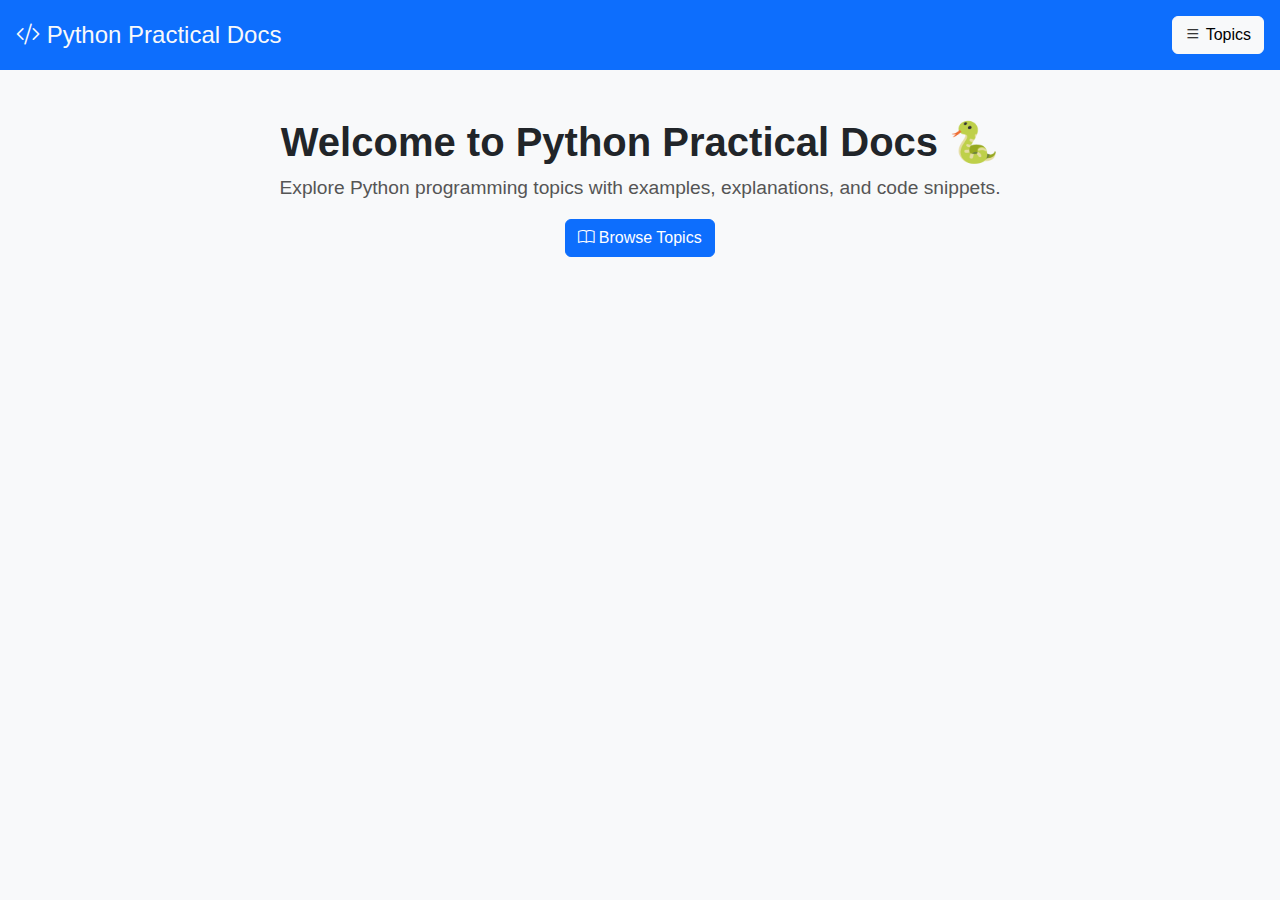
<file: docs/index.html>
<!doctype html>
<html lang="en">
  <head>
    <meta charset="utf-8">
    <meta name="viewport" content="width=device-width, initial-scale=1">
    <title>Python Practical Docs</title>

    <!-- Bootstrap & Icons -->
    <link rel="stylesheet" href="https://cdn.jsdelivr.net/npm/bootstrap-icons@1.11.3/font/bootstrap-icons.css">
    <link href="https://cdn.jsdelivr.net/npm/bootstrap@5.3.8/dist/css/bootstrap.min.css" rel="stylesheet">
    <link rel="stylesheet" href="css/style.css">
  </head>
  <body>
    <!-- Header -->
    <header class="d-flex justify-content-between align-items-center">
      <h4 class="m-0"><a href="/docs" class="text-light text-decoration-none"><i class="bi bi-code-slash"></i> Python Practical Docs</a></h4>
      <button class="btn btn-light" type="button" data-bs-toggle="offcanvas" data-bs-target="#sidebar" aria-controls="sidebar">
        <i class="bi bi-list"></i> Topics
      </button>
    </header>

<!-- Sidebar placeholder -->
<div class="offcanvas offcanvas-start" tabindex="-1" id="sidebar" aria-labelledby="sidebarLabel">
  <div class="offcanvas-header">
    <h5 class="offcanvas-title" id="sidebarLabel"><i class="bi bi-journal-code"></i> Python Topics</h5>
    <button type="button" class="btn-close" data-bs-dismiss="offcanvas" aria-label="Close"></button>
  </div>
  <div class="offcanvas-body">
    <ul>
      <li><a href="pages/print.html"><i class="bi bi-printer"></i> Print Statement</a></li>
      <li><a href="pages/variables.html"><i class="bi bi-pencil"></i> Variables</a></li>
      <li><a href="pages/datatypes.html"><i class="bi bi-database"></i> Data Types</a></li>
      <li><a href="pages/operators.html"><i class="bi bi-calculator"></i> Operators</a></li>
      <li><a href="pages/conditionals.html"><i class="bi bi-diagram-3"></i> Conditionals (if/else)</a></li>
      <li><a href="pages/loops.html"><i class="bi bi-arrow-repeat"></i> Loops</a></li>
      <li><a href="pages/functions.html"><i class="bi bi-cpu"></i> Functions</a></li>
      <li><a href="pages/lists.html"><i class="bi bi-list-ul"></i> Lists</a></li>
      <li><a href="pages/tuples.html"><i class="bi bi-collection"></i> Tuples</a></li>
      <li><a href="pages/dicts.html"><i class="bi bi-diagram-2"></i> Dictionaries</a></li>
      <li><a href="pages/sets.html"><i class="bi bi-grid"></i> Sets</a></li>
      <li><a href="pages/oop.html"><i class="bi bi-diagram-2-fill"></i> Object Oriented Programming</a></li>
      <li><a href="pages/filehandling.html"><i class="bi bi-file-earmark-text"></i> File Handling</a></li>
      <li><a href="pages/exceptions.html"><i class="bi bi-exclamation-triangle"></i> Exception Handling</a></li>
    </ul>
  </div>
</div>



    <!-- Main Content -->
    <div class="main-content">
      <h1>Welcome to Python Practical Docs 🐍</h1>
      <p>Explore Python programming topics with examples, explanations, and code snippets.</p>
      <button class="btn btn-primary" data-bs-toggle="offcanvas" data-bs-target="#sidebar">
        <i class="bi bi-book"></i> Browse Topics
      </button>
    </div>

    <!-- Bootstrap JS -->
    <script src="https://cdn.jsdelivr.net/npm/bootstrap@5.3.8/dist/js/bootstrap.bundle.min.js"></script>
    
  </body>
</html>
</file>
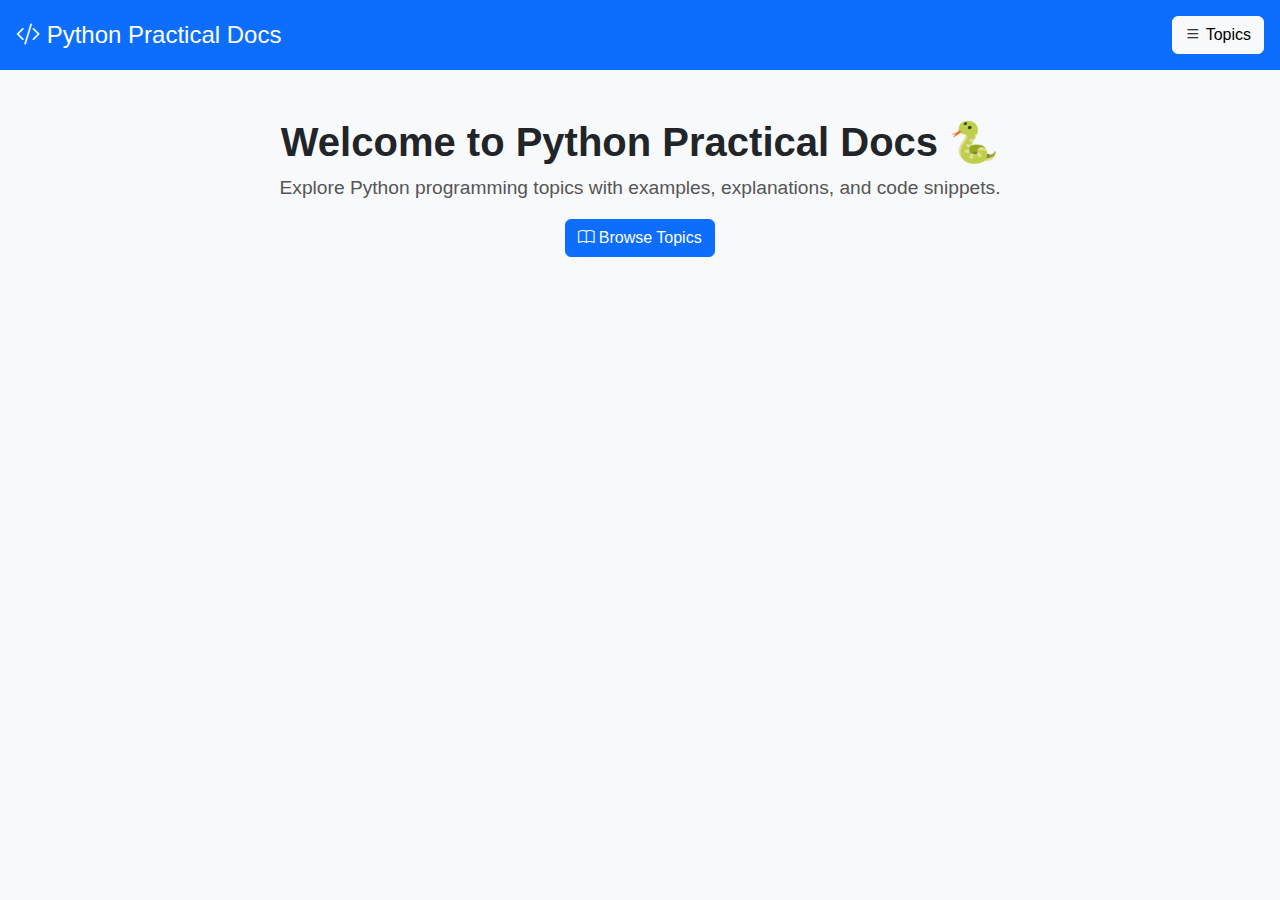
<file: front_end/index.html>
<!doctype html>
<html lang="en">
  <head>
    <meta charset="utf-8">
    <meta name="viewport" content="width=device-width, initial-scale=1">
    <title>Python Practical Docs</title>

    <!-- Bootstrap & Icons -->
    <link rel="stylesheet" href="https://cdn.jsdelivr.net/npm/bootstrap-icons@1.11.3/font/bootstrap-icons.css">
    <link href="https://cdn.jsdelivr.net/npm/bootstrap@5.3.8/dist/css/bootstrap.min.css" rel="stylesheet">

    <style>
      body {
        background-color: #f8f9fa;
        font-family: "Segoe UI", Roboto, Arial, sans-serif;
      }
      header {
        background-color: #0d6efd;
        color: white;
        padding: 1rem;
      }
      .main-content {
        padding: 3rem 1rem;
        text-align: center;
      }
      .main-content h1 {
        font-size: 2.5rem;
        font-weight: 600;
      }
      .main-content p {
        font-size: 1.2rem;
        color: #555;
      }
      .offcanvas-body ul {
        list-style-type: none;
        padding-left: 0;
      }
      .offcanvas-body li {
        margin-bottom: 0.8rem;
      }
      .offcanvas-body a {
        text-decoration: none;
        color: #212529;
        font-weight: 500;
      }
      .offcanvas-body a:hover {
        color: #0d6efd;
      }
    </style>
  </head>
  <body>
    <!-- Header -->
    <header class="d-flex justify-content-between align-items-center">
      <h4 class="m-0"><i class="bi bi-code-slash"></i> Python Practical Docs</h4>
      <button class="btn btn-light" type="button" data-bs-toggle="offcanvas" data-bs-target="#sidebar" aria-controls="sidebar">
        <i class="bi bi-list"></i> Topics
      </button>
    </header>

    <!-- Sidebar (Offcanvas) -->
    <div class="offcanvas offcanvas-start" tabindex="-1" id="sidebar" aria-labelledby="sidebarLabel">
      <div class="offcanvas-header">
        <h5 class="offcanvas-title" id="sidebarLabel"><i class="bi bi-journal-code"></i> Python Topics</h5>
        <button type="button" class="btn-close" data-bs-dismiss="offcanvas" aria-label="Close"></button>
      </div>
      <div class="offcanvas-body">
        <ul>
          <li><a href="print.html"><i class="bi bi-printer"></i> Print Statement</a></li>
          <li><a href="variables.html"><i class="bi bi-pencil"></i> Variables</a></li>
          <li><a href="datatypes.html"><i class="bi bi-database"></i> Data Types</a></li>
          <li><a href="operators.html"><i class="bi bi-calculator"></i> Operators</a></li>
          <li><a href="conditionals.html"><i class="bi bi-diagram-3"></i> Conditionals (if/else)</a></li>
          <li><a href="loops.html"><i class="bi bi-arrow-repeat"></i> Loops</a></li>
          <li><a href="functions.html"><i class="bi bi-cpu"></i> Functions</a></li>
          <li><a href="lists.html"><i class="bi bi-list-ul"></i> Lists</a></li>
          <li><a href="tuples.html"><i class="bi bi-collection"></i> Tuples</a></li>
          <li><a href="dicts.html"><i class="bi bi-diagram-2"></i> Dictionaries</a></li>
          <li><a href="sets.html"><i class="bi bi-grid"></i> Sets</a></li>
          <li><a href="oop.html"><i class="bi bi-diagram-2-fill"></i> Object Oriented Programming</a></li>
          <li><a href="filehandling.html"><i class="bi bi-file-earmark-text"></i> File Handling</a></li>
          <li><a href="exceptions.html"><i class="bi bi-exclamation-triangle"></i> Exception Handling</a></li>
        </ul>
      </div>
    </div>

    <!-- Main Content -->
    <div class="main-content">
      <h1>Welcome to Python Practical Docs 🐍</h1>
      <p>Explore Python programming topics with examples, explanations, and code snippets.</p>
      <button class="btn btn-primary" data-bs-toggle="offcanvas" data-bs-target="#sidebar">
        <i class="bi bi-book"></i> Browse Topics
      </button>
    </div>

    <!-- Bootstrap JS -->
    <script src="https://cdn.jsdelivr.net/npm/bootstrap@5.3.8/dist/js/bootstrap.bundle.min.js"></script>
  </body>
</html>
</file>
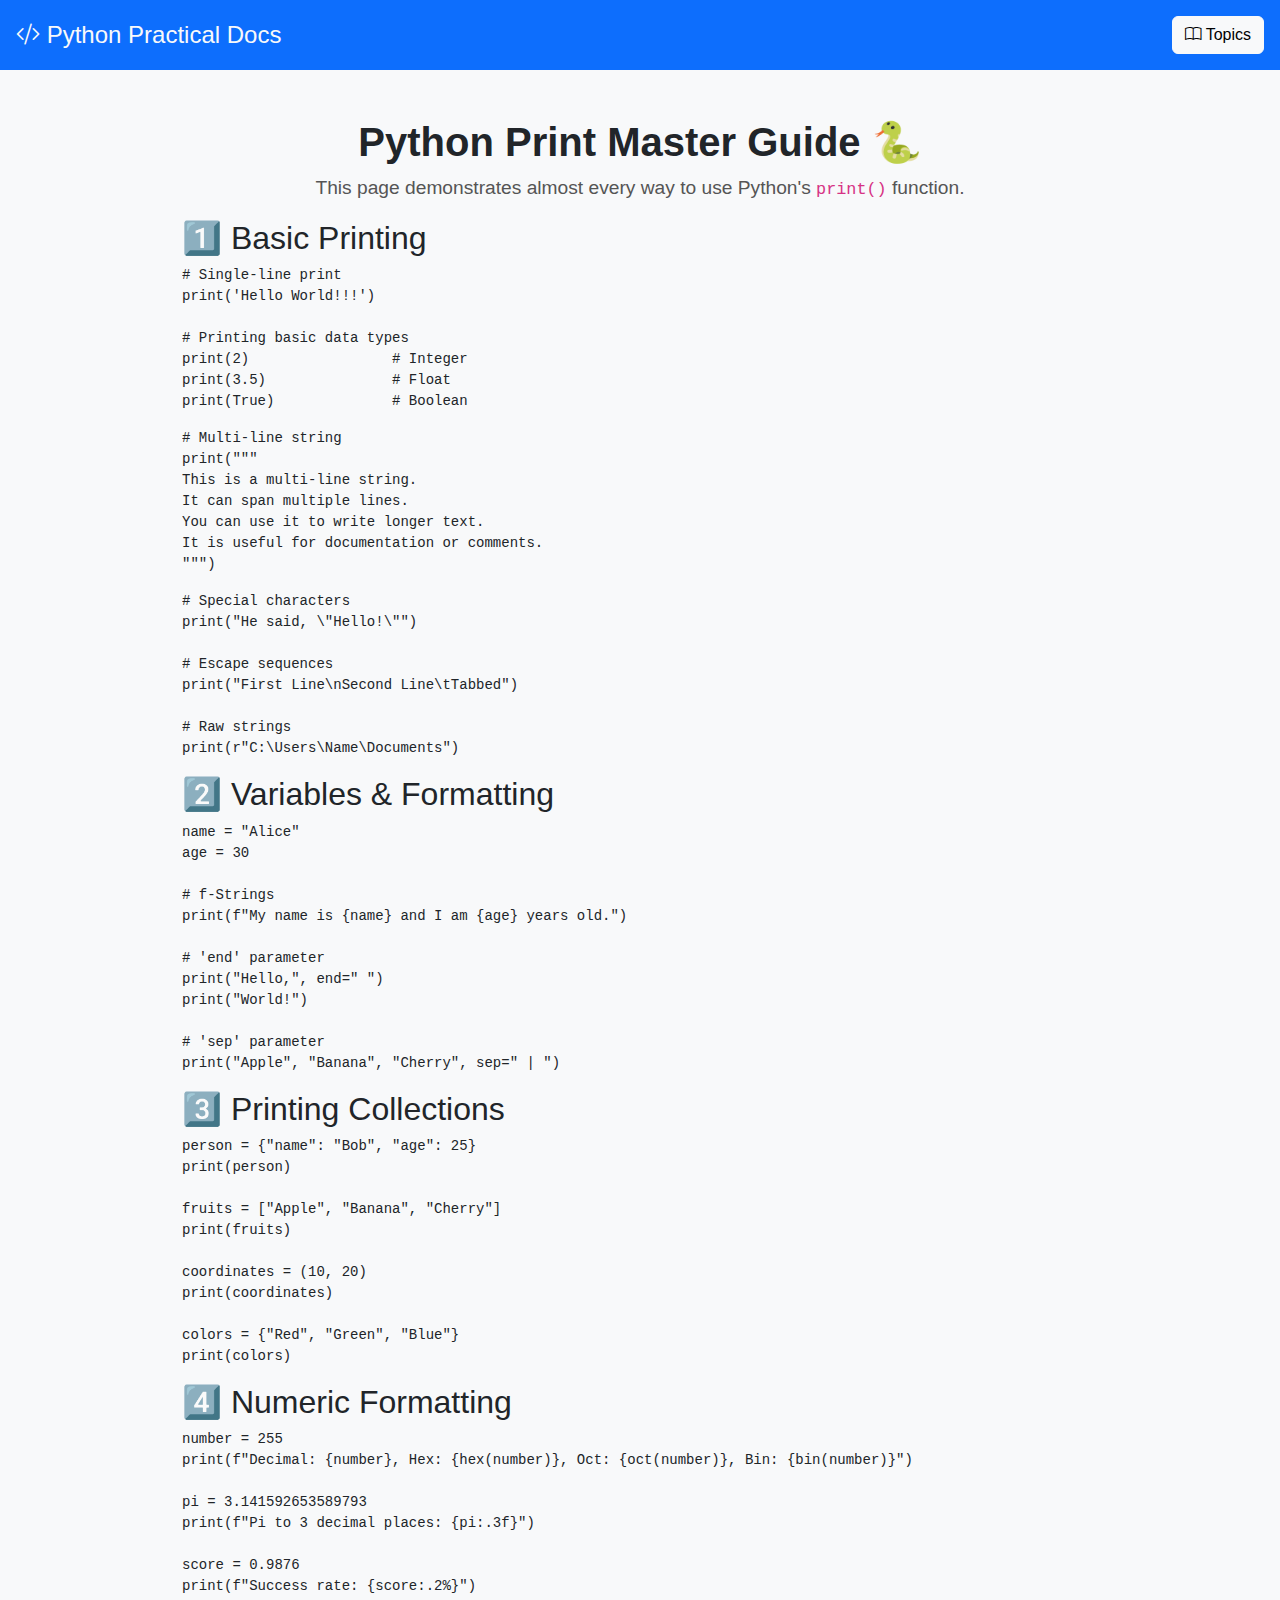
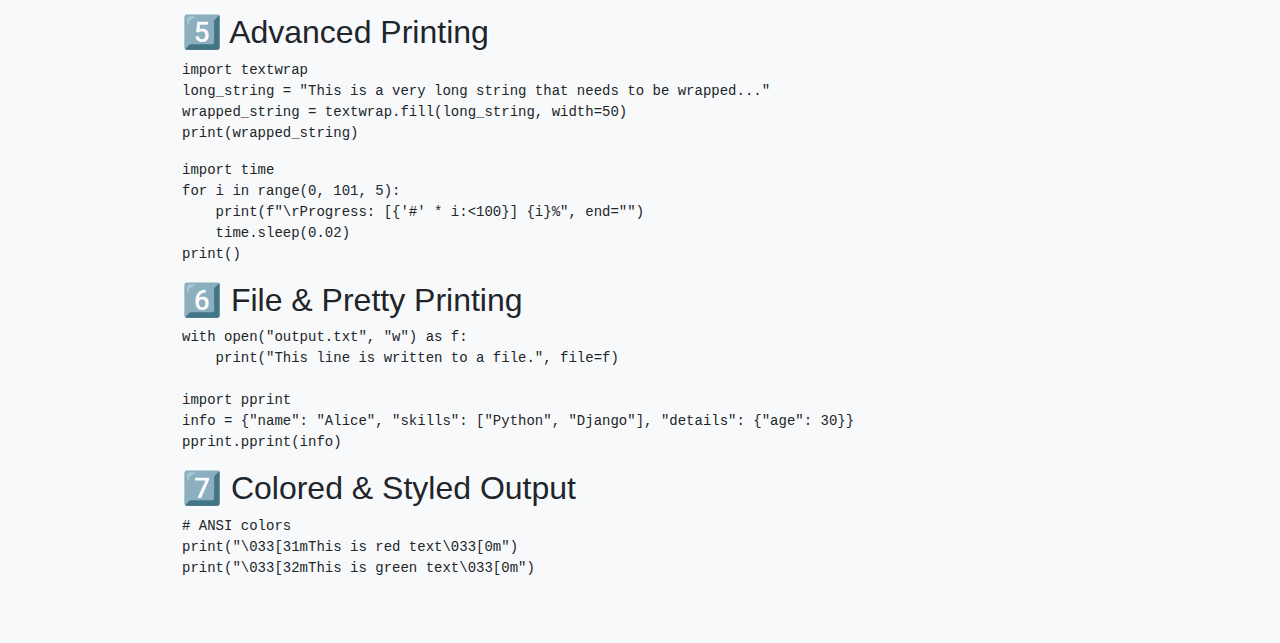
<file: docs/pages/print.html>
<!doctype html>
<html lang="en">
  <head>
    <meta charset="utf-8">
    <meta name="viewport" content="width=device-width, initial-scale=1">
    <title>Python Practical Docs</title>

    <!-- Bootstrap & Icons -->
    <link rel="stylesheet" href="https://cdn.jsdelivr.net/npm/bootstrap-icons@1.11.3/font/bootstrap-icons.css">
    <link href="https://cdn.jsdelivr.net/npm/bootstrap@5.3.8/dist/css/bootstrap.min.css" rel="stylesheet">
    <link rel="stylesheet" href="../css/style.css">
  </head>
  <body>
    <!-- Header -->
    <header class="d-flex justify-content-between align-items-center">
      <h4 class="m-0"><a href="/docs" class="text-light text-decoration-none"><i class="bi bi-code-slash"></i> Python Practical Docs</a></h4>
      <button class="btn btn-light" type="button" data-bs-toggle="offcanvas" data-bs-target="#sidebar" aria-controls="sidebar">
        <i class="bi bi-book"></i> Topics
      </button>
    </header>

<!-- Sidebar placeholder -->
<div id="sidebar-placeholder"></div>


    <!-- Main Content -->
<div class="main-content container">
    <h1>Python Print Master Guide 🐍</h1>
    <p>This page demonstrates almost every way to use Python's <code>print()</code> function.</p>
<div class="text-start container ms-5 ps-5">
    <!-- 1. Basic Printing -->
    <h2 id="basic-printing">1️⃣ Basic Printing</h2>
    <pre><code># Single-line print
print('Hello World!!!')

# Printing basic data types
print(2)                 # Integer
print(3.5)               # Float
print(True)              # Boolean
</code></pre>

    <pre><code># Multi-line string
print("""
This is a multi-line string.
It can span multiple lines.
You can use it to write longer text.
It is useful for documentation or comments.
""")</code></pre>

    <pre><code># Special characters
print("He said, \"Hello!\"")

# Escape sequences
print("First Line\nSecond Line\tTabbed")

# Raw strings
print(r"C:\Users\Name\Documents")</code></pre>

    <!-- 2. Variables & Formatting -->
    <h2 id="variables-formatting">2️⃣ Variables & Formatting</h2>
    <pre><code>name = "Alice"
age = 30

# f-Strings
print(f"My name is {name} and I am {age} years old.")

# 'end' parameter
print("Hello,", end=" ")
print("World!")

# 'sep' parameter
print("Apple", "Banana", "Cherry", sep=" | ")</code></pre>

    <!-- 3. Printing Collections -->
    <h2 id="collections">3️⃣ Printing Collections</h2>
    <pre><code>person = {"name": "Bob", "age": 25}
print(person)

fruits = ["Apple", "Banana", "Cherry"]
print(fruits)

coordinates = (10, 20)
print(coordinates)

colors = {"Red", "Green", "Blue"}
print(colors)</code></pre>

    <!-- 4. Numeric Formatting -->
    <h2 id="numeric-formatting">4️⃣ Numeric Formatting</h2>
    <pre><code>number = 255
print(f"Decimal: {number}, Hex: {hex(number)}, Oct: {oct(number)}, Bin: {bin(number)}")

pi = 3.141592653589793
print(f"Pi to 3 decimal places: {pi:.3f}")

score = 0.9876
print(f"Success rate: {score:.2%}")</code></pre>

    <!-- 5. Advanced Printing -->
    <h2 id="advanced-printing">5️⃣ Advanced Printing</h2>
    <pre><code>import textwrap
long_string = "This is a very long string that needs to be wrapped..."
wrapped_string = textwrap.fill(long_string, width=50)
print(wrapped_string)</code></pre>

    <pre><code>import time
for i in range(0, 101, 5):
    print(f"\rProgress: [{'#' * i:<100}] {i}%", end="")
    time.sleep(0.02)
print()</code></pre>

    <!-- 6. File & Pretty Printing -->
    <h2 id="file-pretty-printing">6️⃣ File & Pretty Printing</h2>
    <pre><code>with open("output.txt", "w") as f:
    print("This line is written to a file.", file=f)

import pprint
info = {"name": "Alice", "skills": ["Python", "Django"], "details": {"age": 30}}
pprint.pprint(info)</code></pre>

    <!-- 7. Colored & Styled Output -->
    <h2 id="colored-output">7️⃣ Colored & Styled Output</h2>
    <pre><code># ANSI colors
print("\033[31mThis is red text\033[0m")
print("\033[32mThis is green text\033[0m")</code></pre>
</div>
  </div>

    <!-- Bootstrap JS -->
    <script src="https://cdn.jsdelivr.net/npm/bootstrap@5.3.8/dist/js/bootstrap.bundle.min.js"></script>
    <script src="../js/script.js"></script>

  </body>
</html>
</file>
<file: docs/css/style.css>
body {
        background-color: #f8f9fa;
        font-family: "Segoe UI", Roboto, Arial, sans-serif;
      }
      header {
        background-color: #0d6efd;
        color: white;
        padding: 1rem;
      }
      .main-content {
        padding: 3rem 1rem;
        text-align: center;
      }
      .main-content h1 {
        font-size: 2.5rem;
        font-weight: 600;
      }
      .main-content p {
        font-size: 1.2rem;
        color: #555;
      }
      .offcanvas-body ul {
        list-style-type: none;
        padding-left: 0;
      }
      .offcanvas-body li {
        margin-bottom: 0.8rem;
      }
      .offcanvas-body a {
        text-decoration: none;
        color: #212529;
        font-weight: 500;
      }
      .offcanvas-body a:hover {
        color: #0d6efd;
      }
</file>
